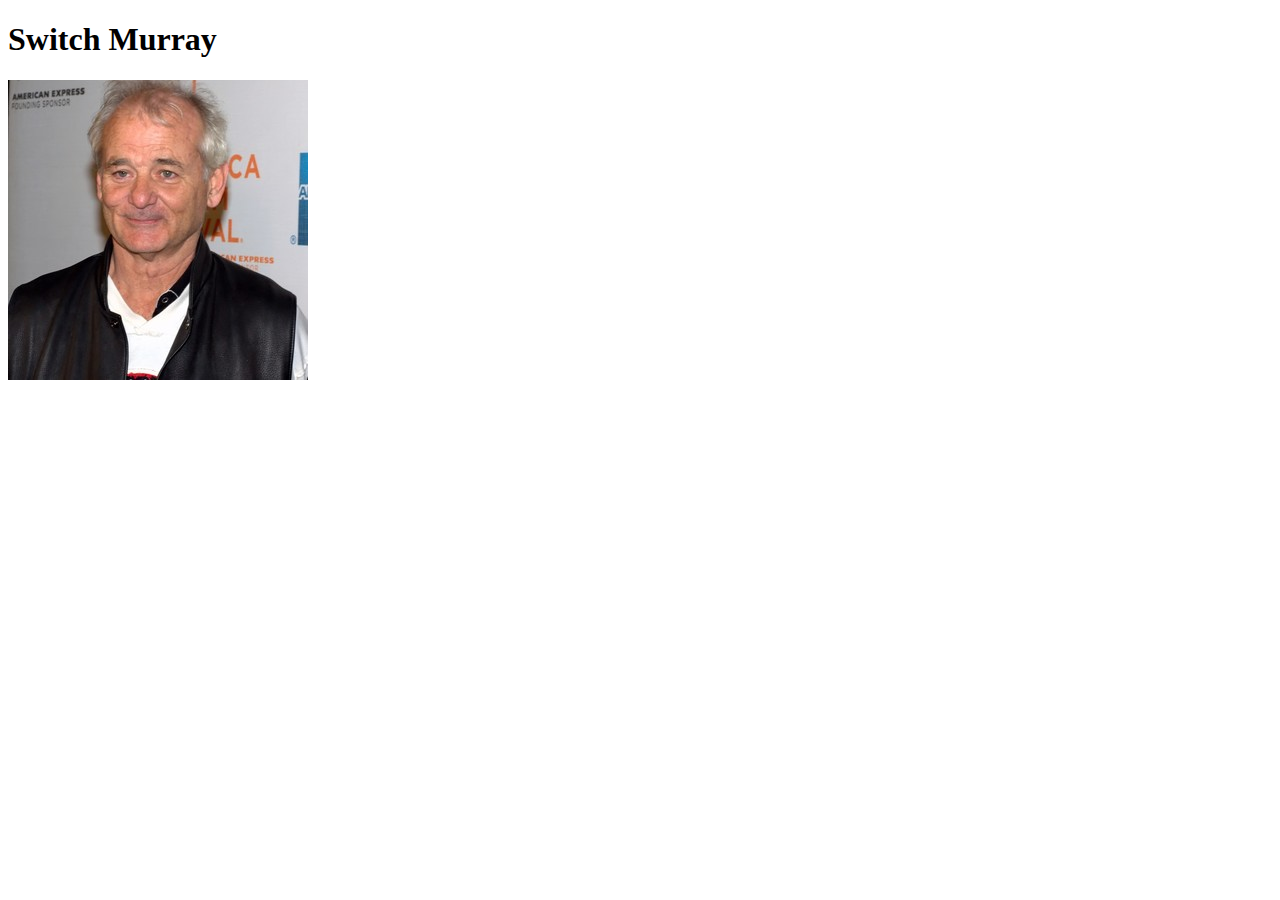
<file: Week_10/index.html>
<!DOCTYPE html>
<html>
<head>
	<title>JSON Practice</title>
</head>
<body>
<script type="text/javascript">
	var onI= "on.jpg";
	var offI= "off.jpg";

	// tried to do it so it switches back but doesn't work
	// function swap(){
	// 	// if (window.document.pic.src == 'on.jpg'){
	// 	// 	window.document.pic.src='off.jpg';
	// 	// } 
	// 	// else if (window.document.pic.src =='off.jpg'){
	// 	// 	window.document.pic.src='off.jpg';
	// 	// }
	// }
</script>

<h1>Switch Murray</h1>

<img src="on.jpg" onclick="this.src = this.src == offI ? onI : offI;"/>
<!-- if done properly
<img src="pic1.png" name="pic" id="pic" onclick="swap()"/> -->

</body>
</html>
</file>
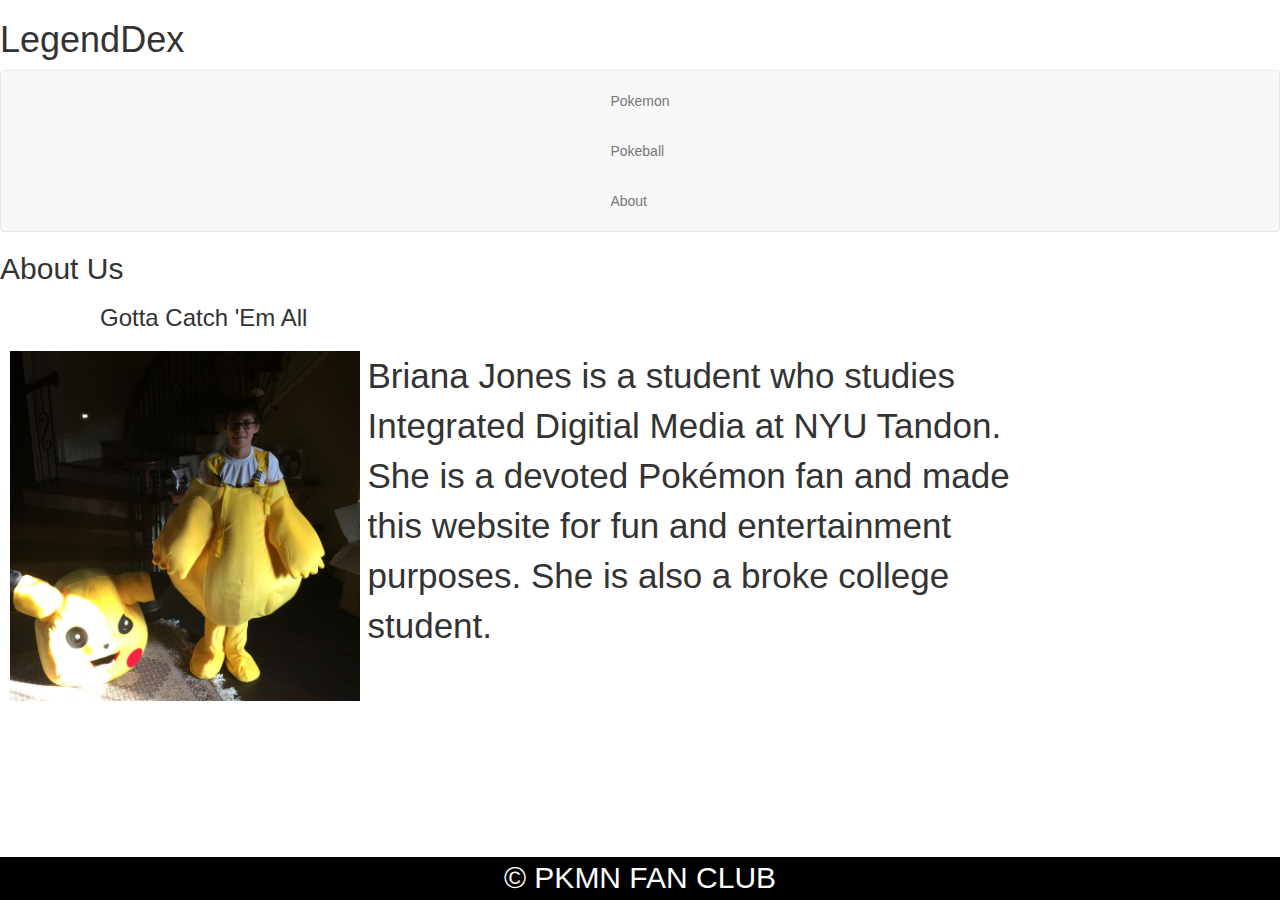
<file: Final/about.html>
<!DOCTYPE html>
<html>
<head>
	<title>LegendDex</title>
	<link rel="stylesheet" href="CSS/style.css">
	<link rel="stylesheet" href="CSS/about.css">

	<!-- Required meta tags -->
    <meta charset="utf-8">
    <meta name="viewport" content="width=device-width, initial-scale=1, shrink-to-fit=no">

    <!-- Bootstrap CSS -->
    <link rel="stylesheet" href="https://maxcdn.bootstrapcdn.com/bootstrap/4.0.0/css/bootstrap.min.css" integrity="sha384-Gn5384xqQ1aoWXA+058RXPxPg6fy4IWvTNh0E263XmFcJlSAwiGgFAW/dAiS6JXm" crossorigin="anonymous">
    <link rel="stylesheet" href="https://maxcdn.bootstrapcdn.com/bootstrap/3.3.7/css/bootstrap.min.css">
	<script src="https://ajax.googleapis.com/ajax/libs/jquery/3.3.1/jquery.min.js"></script>
	<script src="https://maxcdn.bootstrapcdn.com/bootstrap/3.3.7/js/bootstrap.min.js"></script>
</head>
<body>
	<h1>LegendDex</h1>
	<header>
		<nav class="navbar navbar-default">
		  <div class="container-fluid">
		    <ul class="nav navbar-nav">
		      <li><a href="pkmn1.html">Pokemon</a></li>
		      <li><a href="pkb1.html">Pokeball</a></li>
		      <li><a href="about.html">About</a></li>
		    </ul>
		  </div>
		</nav>
	</header>

	<article>
		<h2>About Us</h2>
		<div>
			<h3>Gotta Catch 'Em All</h3>
		</div>
		<div class="grid-container">
			<div>
				<figure>
					<img src="img/IMG_0179.jpg"
					alt = "Young Boy in Pikachu Outfit"
					title ="My Brother Eric"">
					<div class="overlay">
						<div class="text">Please don't sue us Nintendo.</div>
					</div>
				</figure>
			</div>

			<div class="ab">
				<p>Briana Jones is a student who studies Integrated Digitial Media at NYU Tandon. She is a devoted Pokémon fan and made this website for fun and entertainment purposes. She is also a broke college student.</p>
			</div>
		</div>
	</article>

	<footer>
		&copy; PKMN FAN CLUB
	</footer>
</body>
</html>
</file>
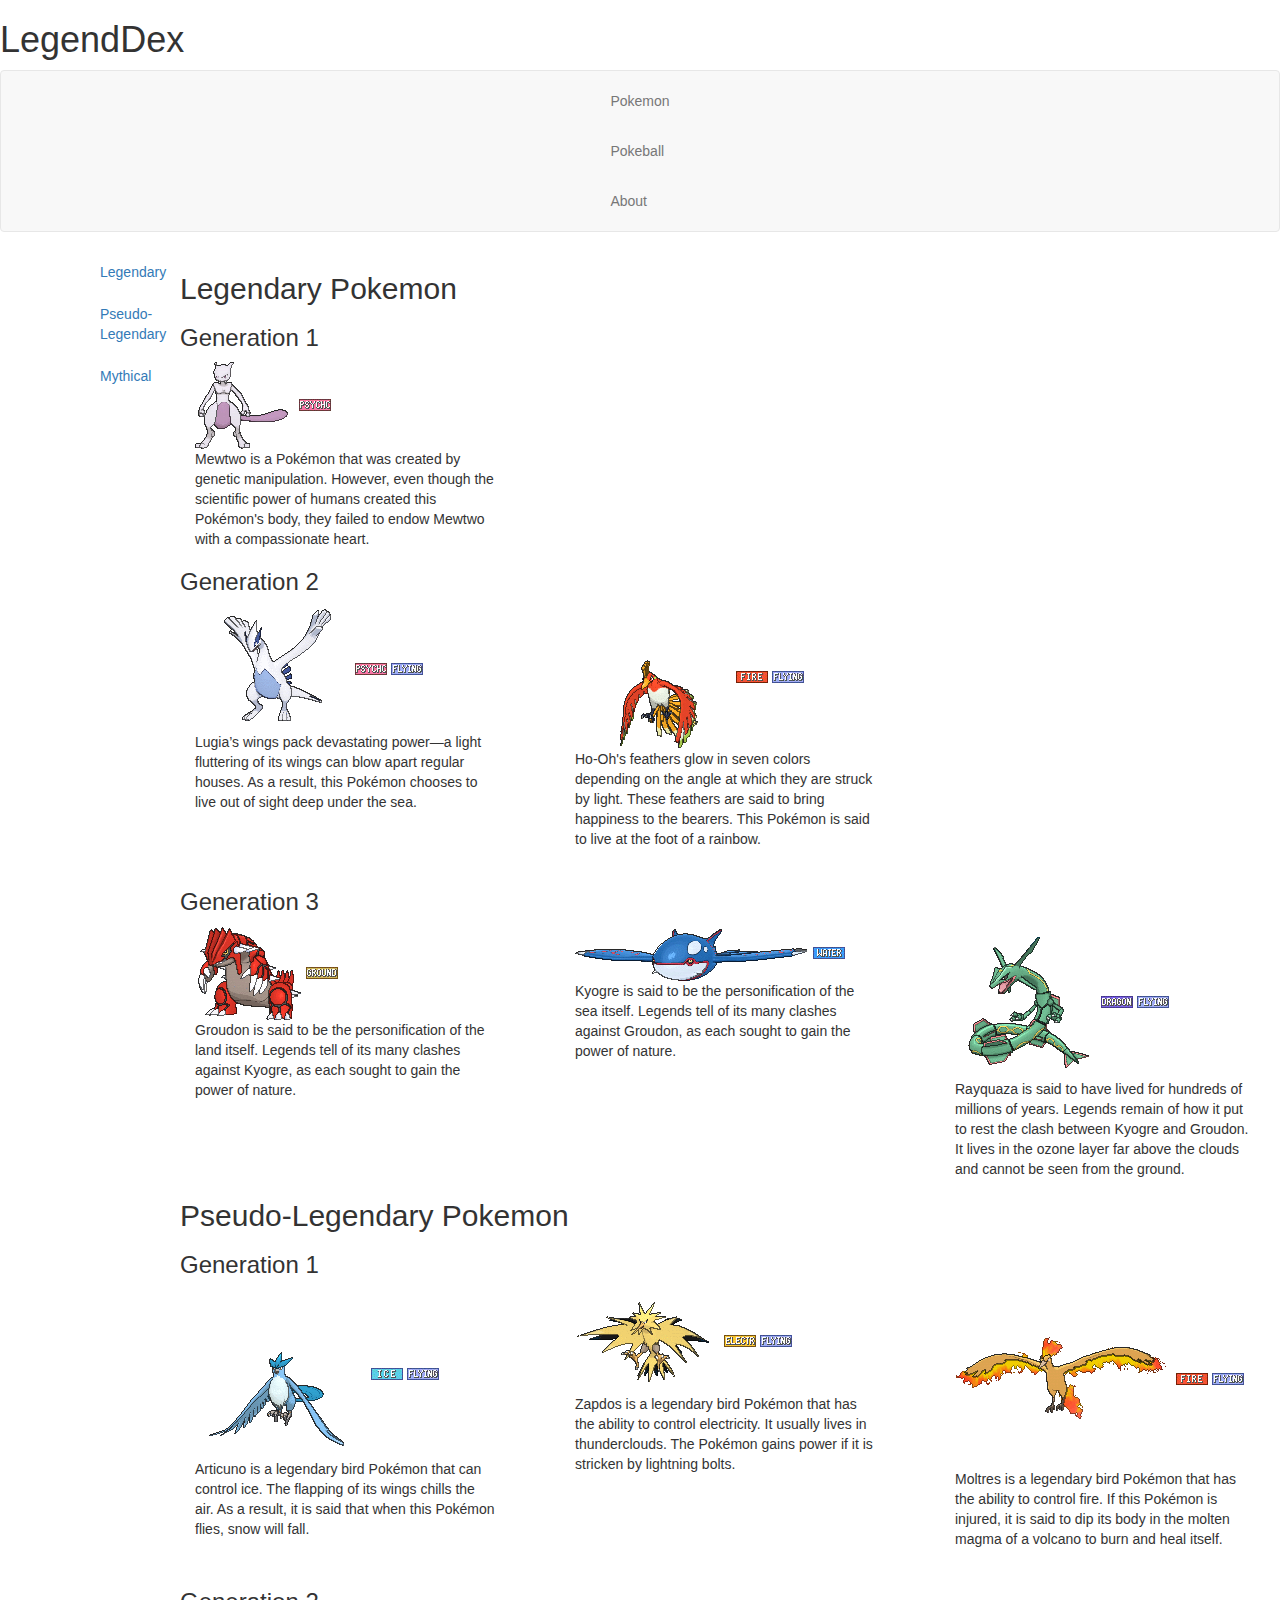
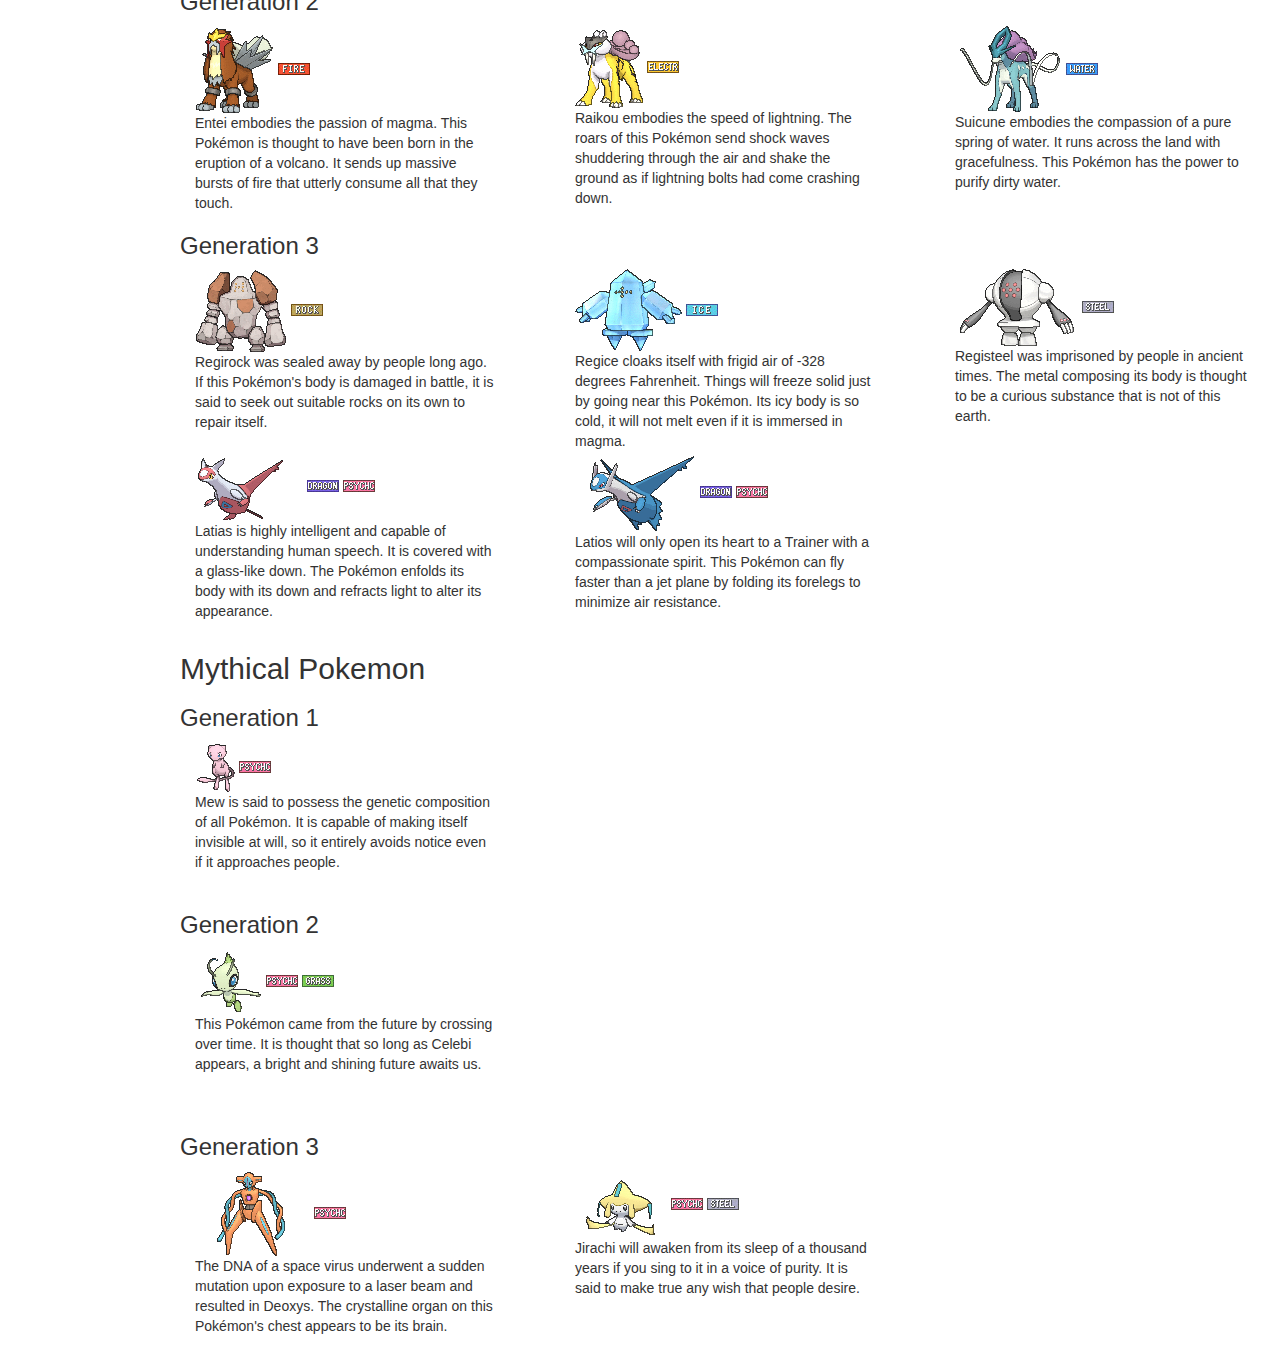
<file: Final/pkmn1.html>
<!DOCTYPE html>
<html>
<head>
	<title>LegendDex</title>
	<link rel="stylesheet" href="CSS/style.css">
	<link rel="stylesheet" href="CSS/pkmn.css">

	<!-- Required meta tags -->
    <meta charset="utf-8">
    <meta name="viewport" content="width=device-width, initial-scale=1, shrink-to-fit=no">

    <!-- Bootstrap CSS -->
    <link rel="stylesheet" href="https://maxcdn.bootstrapcdn.com/bootstrap/4.0.0/css/bootstrap.min.css" integrity="sha384-Gn5384xqQ1aoWXA+058RXPxPg6fy4IWvTNh0E263XmFcJlSAwiGgFAW/dAiS6JXm" crossorigin="anonymous">
    <link rel="stylesheet" href="https://maxcdn.bootstrapcdn.com/bootstrap/3.3.7/css/bootstrap.min.css">
	<script src="https://ajax.googleapis.com/ajax/libs/jquery/3.3.1/jquery.min.js"></script>
	<script src="https://maxcdn.bootstrapcdn.com/bootstrap/3.3.7/js/bootstrap.min.js"></script>
</head>
<body data-spy="scroll" data-target="#myScrollspy" data-offset="15">
	<h1>LegendDex</h1>
	<header>
		<nav class="navbar navbar-default">
		  <div class="container-fluid">
		    <ul class="nav navbar-nav">
		      <li><a href="pkmn1.html">Pokemon</a></li>
		      <li><a href="pkb1.html">Pokeball</a></li>
		      <li><a href="about.html">About</a></li>
		    </ul>
		  </div>
		</nav>
	</header>

	<div class="container">
		<div class="row">
	      <!--left-->
	      	<div class="col-md-1" id="leftCol">
		        <ul class="nav nav-pills nav-stacked" data-spy="affix" data-offset-top="205">
		          	<li><a href="#leg">Legendary</a></li>
		    		<li><a href="#pleg">Pseudo-Legendary</a></li>
		    		<li><a href="#myth">Mythical</a></li>
		        </ul>
	     	</div><!--/left-->
	      
	      <!--right-->
	     <div class="col-md-11">
			<!-- legendary -->
			<h2 id = "leg">Legendary Pokemon</h2>
			
			<div>
				<h3>Generation 1</h3>
			</div>
					
			<div class="container">
				<div class="row">
					<div class="col">
						<figure>
							<img src="img/leg/mewtwo.gif"
							alt = "Animated Mewtwo"
							title = "Mewtwo">
							<img src="img/types/psychic.jpg">
						</figure>
						<div class="rel-img">
							<p>Mewtwo is a Pokémon that was created by genetic manipulation. However, even though the scientific power of humans created this Pokémon's body, they failed to endow Mewtwo with a compassionate heart.</p>
						</div>
					</div>

					<div class = "col"></div>
					<div class = "col"></div>
				</div>
			</div>
			
			<div>
			<h3>Generation 2</h3>
			</div>

			<div class="container">
				<div class="row">
					<div class = "col">
						<figure>
							<img src="img/leg/lugia.gif"
							alt = "Animated Lugia"
							title = "Lugia">
							<img src="img/types/psychic.jpg">
							<img src="img/types/flying.jpg">
						</figure>
						<div class="rel-img">
							<p>Lugia’s wings pack devastating power—a light fluttering of its wings can blow apart regular houses. As a result, this Pokémon chooses to live out of sight deep under the sea.</p>
						</div>
					</div>

					<div class = "col">
						<figure>
							<img src="img/leg/ho-oh.gif"
							alt = "Animated Ho-Oh"
							title = "Ho-Oh">
							<img src="img/types/fire.jpg">
							<img src="img/types/flying.jpg">
						</figure>
						<div class="rel-img">
							<p>Ho-Oh's feathers glow in seven colors depending on the angle at which they are struck by light. These feathers are said to bring happiness to the bearers. This Pokémon is said to live at the foot of a rainbow.</p>
						</div>
					</div>

					<div class = "col"></div>
				</div>
				<!-- empty container -->
			</div>
			
			<div>
			<h3>Generation 3</h3>
			</div>

			<div class="container">
				<div class="row">
					<div class = "col">
						<figure>
							<img src="img/leg/groudon.gif"
							alt = "Animated Groudon"
							title = "Groudon">
							<img src="img/types/ground.jpg">
						</figure>
						<div class="rel-img">
							<p>Groudon is said to be the personification of the land itself. Legends tell of its many clashes against Kyogre, as each sought to gain the power of nature.</p>
						</div>
					</div>

					<div class="col">
						<figure>
							<img src="img/leg/kyogre.gif"
							alt = "Animated Kyogre"
							title = "Kyogre">
							<img src="img/types/water.jpg">
						</figure>
						<div class="rel-img">
							<p>Kyogre is said to be the personification of the sea itself. Legends tell of its many clashes against Groudon, as each sought to gain the power of nature.</p>
						</div>
					</div>
				
					<div class = "col">
						<figure>
							<img src="img/leg/rayquaza.gif"
							alt = "Animated Rayquaza"
							title = "Rayquaza">
							<img src="img/types/dragon.jpg">
							<img src="img/types/flying.jpg">
						</figure>
						<div class="rel-img">
							<p>Rayquaza is said to have lived for hundreds of millions of years. Legends remain of how it put to rest the clash between Kyogre and Groudon. It lives in the ozone layer far above the clouds and cannot be seen from the ground.</p>
						</div>
					</div>	
				</div>	
			</div>

			<!-- pseudolegendary -->
			<div>
			<h2 id = "pleg">Pseudo-Legendary Pokemon</h2>
			</div>
				
			<div>
			<h3>Generation 1</h3>
			</div>

			<div class="container">
				<div class="row">
					<div class = "col">
						<figure>
							<img src="img/sub-leg/articuno.gif"
							alt = "Animated Articuno"
							title = "Articuno">
							<img src="img/types/ice.jpg">
							<img src="img/types/flying.jpg">
						</figure>
						<div class="rel-img">
							<p>Articuno is a legendary bird Pokémon that can control ice. The flapping of its wings chills the air. As a result, it is said that when this Pokémon flies, snow will fall.</p>
						</div>
					</div>

					<div class="col">
						<figure>
							<img src="img/sub-leg/zapdos.gif"
							alt = "Animated Zapdos"
							title = "Zapdos">
							<img src="img/types/electric.jpg">
							<img src="img/types/flying.jpg">
						</figure>
						<div class="rel-img">
							<p>Zapdos is a legendary bird Pokémon that has the ability to control electricity. It usually lives in thunderclouds. The Pokémon gains power if it is stricken by lightning bolts.</p>
						</div>
					</div>

					<div class="col">
						<figure>
							<img src="img/sub-leg/moltres.gif"
							alt = "Animated Moltres"
							title = "Moltres">
							<img src="img/types/fire.jpg">
							<img src="img/types/flying.jpg">
						</figure>
						<div class="rel-img">
							<p>Moltres is a legendary bird Pokémon that has the ability to control fire. If this Pokémon is injured, it is said to dip its body in the molten magma of a volcano to burn and heal itself.</p>
						</div>
					</div>
				</div>
			</div>

			<div>
			<h3>Generation 2</h3>
			</div>

			<div class="container">
				<div class = "row">
					<div class="col">
						<figure>
							<img src="img/sub-leg/entei.gif"
							alt = "Animated Entei"
							title = "Entei">
							<img src="img/types/fire.jpg">
						</figure>
						<div class="rel-img">
							<p>Entei embodies the passion of magma. This Pokémon is thought to have been born in the eruption of a volcano. It sends up massive bursts of fire that utterly consume all that they touch.</p>
						</div>
					</div>

					<div class="col">
						<figure>
							<img src="img/sub-leg/raikou.gif"
							alt = "Animated Raikou"
							title = "Raikou">
							<img src="img/types/electric.jpg">
						</figure>
						<div class="rel-img">
							<p>Raikou embodies the speed of lightning. The roars of this Pokémon send shock waves shuddering through the air and shake the ground as if lightning bolts had come crashing down.</p>
						</div>
					</div>

					<div class="col">
						<figure>
							<img src="img/sub-leg/suicune.gif"
							alt = "Animated Suicune"
							title = "Suicune">
							<img src="img/types/water.jpg">
						</figure>
						<div class="rel-img">
							<p>Suicune embodies the compassion of a pure spring of water. It runs across the land with gracefulness. This Pokémon has the power to purify dirty water.</p>
						</div>
					</div>
				</div>
			</div>

			<div>
					<h3>Generation 3</h3>
			</div>

			<div class="container">
				<div class="row">
					<div class="col">
						<figure>
							<img src="img/sub-leg/regirock.gif"
							alt = "Animated Regirock"
							title = "Regirock">
							<img src="img/types/rock.jpg">
						</figure>
						<div class="rel-img">
							<p>Regirock was sealed away by people long ago. If this Pokémon's body is damaged in battle, it is said to seek out suitable rocks on its own to repair itself.</p>
						</div>
					</div>

					<div class="col">
						<figure>
							<img src="img/sub-leg/regice.gif"
							alt = "Animated Regice"
							title = "Regice">
							<img src="img/types/ice.jpg">
						</figure>
						<div class="rel-img">
							<p>Regice cloaks itself with frigid air of -328 degrees Fahrenheit. Things will freeze solid just by going near this Pokémon. Its icy body is so cold, it will not melt even if it is immersed in magma.</p>
						</div>
					</div>

					<div class="col">
						<figure>
							<img src="img/sub-leg/registeel.gif"
							alt = "Animated Registeel"
							title = "Registeel">
							<img src="img/types/steel.jpg">
						</figure>
						<div class="rel-img">
							<p>Registeel was imprisoned by people in ancient times. The metal composing its body is thought to be a curious substance that is not of this earth.</p>
						</div>
					</div>
				</div>

				<div class = "row">
					<div class="col">
						<figure>
							<img src="img/sub-leg/latias.gif"
							alt = "Animated Latias"
							title = "Latias">
							<img src="img/types/dragon.jpg">
							<img src="img/types/psychic.jpg">
						</figure>
						<div class="rel-img">
							<p>Latias is highly intelligent and capable of understanding human speech. It is covered with a glass-like down. The Pokémon enfolds its body with its down and refracts light to alter its appearance.</p>
						</div>
					</div>

					<div class="col">
						<figure>
							<img src="img/sub-leg/latios.gif"
							alt = "Animated Latios"
							title = "Latios">
							<img src="img/types/dragon.jpg">
							<img src="img/types/psychic.jpg">
						</figure>
						<div class="rel-img">
							<p>Latios will only open its heart to a Trainer with a compassionate spirit. This Pokémon can fly faster than a jet plane by folding its forelegs to minimize air resistance.</p>
						</div>
					</div>

					<div class = "col"></div>
				</div>
			</div>


			<!-- mythical pokemon -->
			<div>
			<h2 id = "myth">Mythical Pokemon</h2>
			</div>
			
			<div>
			<h3>Generation 1</h3>
			</div>

			<div class="container">
				<div class="row">
					<div class="col">
						<figure>
							<img src="img/myth/mew.gif"
							alt = "Animated Mew"
							title = "Mew">
							<img src="img/types/psychic.jpg">
						</figure>
						<div class="rel-img">
							<p>Mew is said to possess the genetic composition of all Pokémon. It is capable of making itself invisible at will, so it entirely avoids notice even if it approaches people.</p>
						</div>
					</div>

					<div class = "col"></div>
					<div class = "col"></div>
				</div>
			</div>
			
			<div>
			<h3>Generation 2</h3>
			</div>

			<div class="container">
				<div class="row">
					<div class = "col">
						<figure>
							<img src="img/myth/celebi.gif"
							alt = "Animated Celebi"
							title = "Celebi">
							<img src="img/types/psychic.jpg">
							<img src="img/types/grass.jpg">
						</figure>
						<div class="rel-img">
							<p>This Pokémon came from the future by crossing over time. It is thought that so long as Celebi appears, a bright and shining future awaits us.</p>
						</div>
					</div>

					<div class = "col"></div>
					<div class = "col"></div>
				</div>
			</div>

			<div>
			<h3>Generation 3</h3>
			</div>

			<div class="container">
				<div class = "row">
					<div class="col">
						<figure>
							<img src="img/myth/deoxys.gif"
							alt = "Animated Deoxys"
							title = "Deoxys">
							<img src="img/types/psychic.jpg">
						</figure>
						<div class="rel-img">
							<p>The DNA of a space virus underwent a sudden mutation upon exposure to a laser beam and resulted in Deoxys. The crystalline organ on this Pokémon's chest appears to be its brain.</p>
						</div>
					</div>

					<div class="col">
						<figure>
							<img src="img/myth/jirachi.gif"
							alt = "Animated Jirachi"
							title = "Jirachi">
							<img src="img/types/psychic.jpg">
							<img src="img/types/steel.jpg">
						</figure>
						<div class="rel-img">
							<p>Jirachi will awaken from its sleep of a thousand years if you sing to it in a voice of purity. It is said to make true any wish that people desire.</p>
						</div>
					</div>

					<div class = "col"></div>
				</div>
			</div>
		</div>
		</div>
	</div>


</body>
</html>
</file>
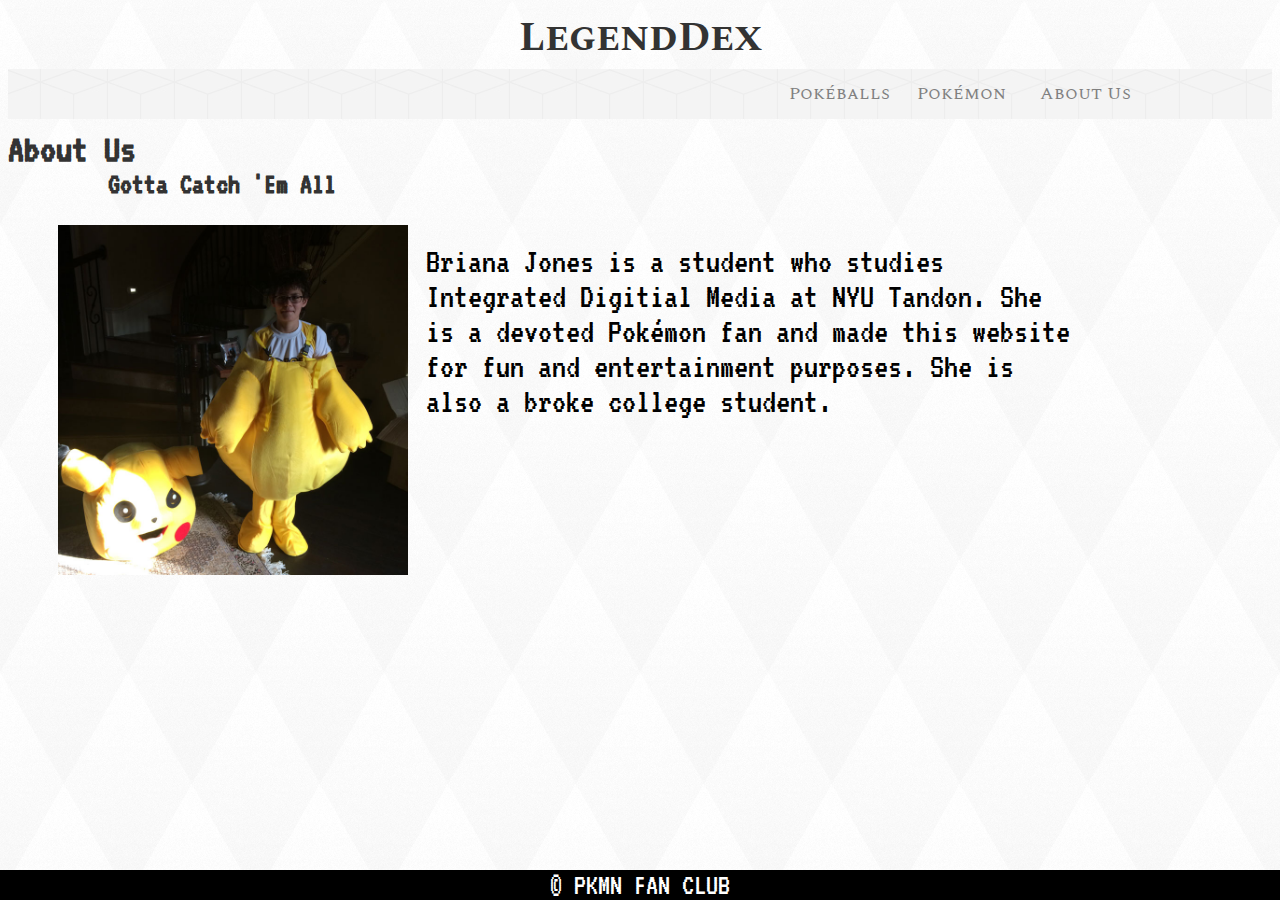
<file: Midterm/about.html>
<!DOCTYPE html>
<html>
<head>
	<title>LegendDex</title>
	<link rel="stylesheet" href="CSS/style.css">
	<link rel="stylesheet" href="CSS/about.css">
</head>
<body>
	<h1>LegendDex</h1>
	<header>
		<nav>
            <ul>
	            <li><a href="pkmn1.html">Pokémon</a></li>
	            <div class="dropdown">
	            	<button class="drpbtn">Pokéballs
	            		<i class="fa fa-caret-down"></i>
	            	</button>
	    			<div class="drpbtn-pkmn">
	    				<a href="pkb1.html">Pokéball</a>
	    				<a href="pkb2.html">Greatball</a>
	    				<a href="pkb3.html">Ultraball</a>
	    				<a href="pkb4.html">Masterball</a>
	    			</div>
	    		</div>
	             <li><a href="about.html">About Us</a></li>
            </ul>
        </nav>
	</header>

	<article>
		<h2>About Us</h2>
		<div>
			<h3>Gotta Catch 'Em All</h3>
		</div>
		<div class="grid-container">
			<div>
				<figure>
					<img src="img/IMG_0179.jpg"
					alt = "Young Boy in Pikachu Outfit"
					title ="My Brother Eric"">
					<div class="overlay">
						<div class="text">Please don't sue us Nintendo.</div>
					</div>
				</figure>
			</div>

			<div class="ab">
				<p>Briana Jones is a student who studies Integrated Digitial Media at NYU Tandon. She is a devoted Pokémon fan and made this website for fun and entertainment purposes. She is also a broke college student.</p>
			</div>
		</div>
	</article>

	<footer>
		&copy; PKMN FAN CLUB
	</footer>
</body>
</html>
</file>
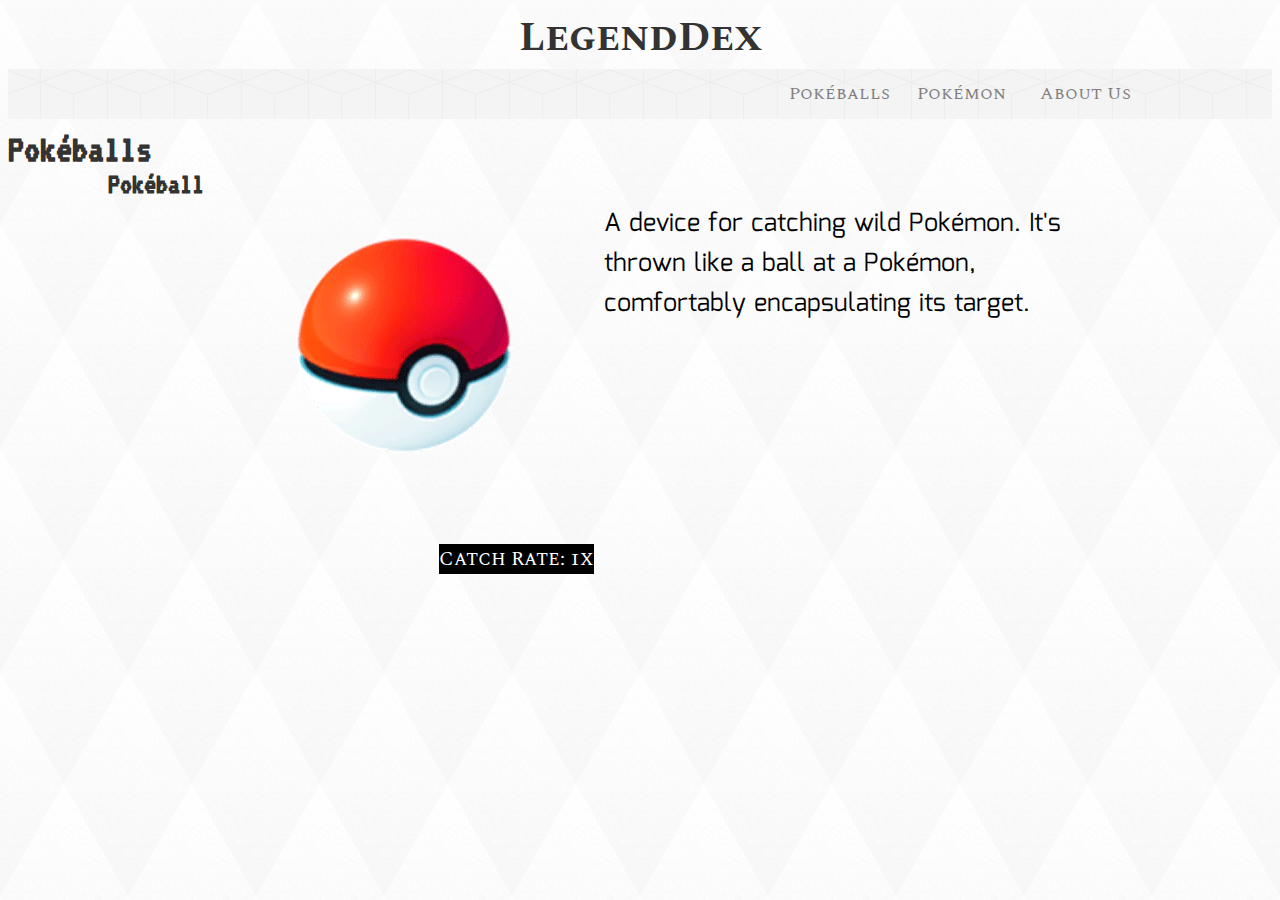
<file: Midterm/pkb1.html>
<!DOCTYPE html>
<html>
<head>
	<title>LegendDex</title>
	<link rel="stylesheet" href="CSS/style.css">
	<link rel="stylesheet" href="CSS/pkb.css">
</head>
<body>
	<h1>LegendDex</h1>
	<header>
		<nav>
            <ul>
	            <li><a href="pkmn1.html">Pokémon</a></li>
	            <div class="dropdown">
	            	<button class="drpbtn">Pokéballs
	            		<i class="fa fa-caret-down"></i>
	            	</button>
	    			<div class="drpbtn-pkmn">
	    				<a href="pkb1.html">Pokéball</a>
	    				<a href="pkb2.html">Greatball</a>
	    				<a href="pkb3.html">Ultraball</a>
	    				<a href="pkb4.html">Masterball</a>
	    			</div>
	    		</div>
	             <li><a href="about.html">About Us</a></li>
            </ul>
        </nav>
	</header>

	<article>
		<h2>Pokéballs</h2>
		<div>
			<h3>Pokéball</h3>
		</div>
		<div class="grid-container">
			<div>
				<figure>
					<img src="img/balls/Poke_Ball.png">
				</figure>
			</div>
			<div class="cap-img">
				<p>A device for catching wild Pokémon. It's thrown like a ball at a Pokémon, comfortably encapsulating its target.</p>
			</div>

			<div class ="catch-r">
				<p align="right"><span>Catch Rate: 1x</span></p>
			</div>
			<div></div>
		</div>
	</article>
</body>
</html>
</file>
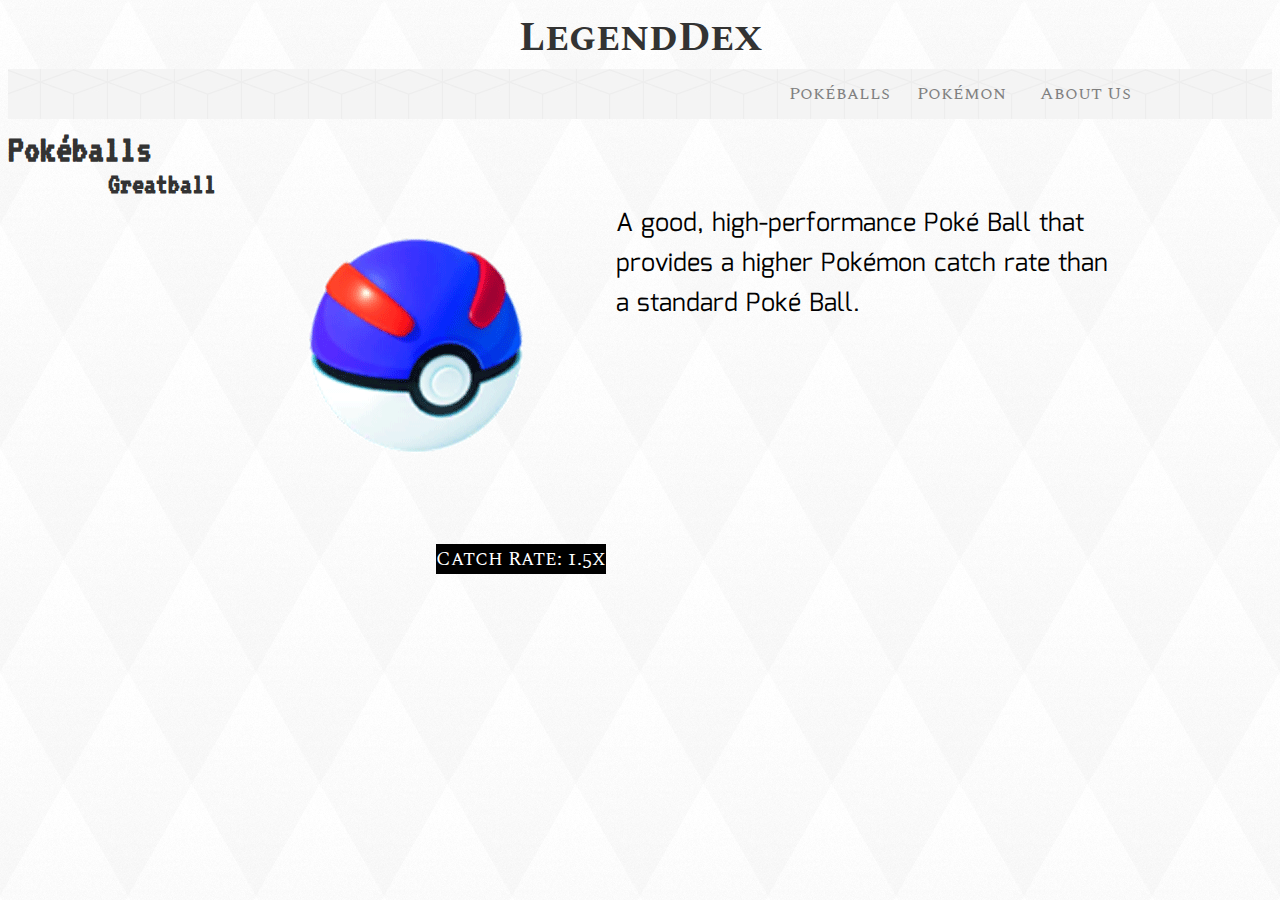
<file: Midterm/pkb2.html>
<!DOCTYPE html>
<html>
<head>
	<title>LegendDex</title>
	<link rel="stylesheet" href="CSS/style.css">
	<link rel="stylesheet" href="CSS/pkb.css">
</head>
<body>
	<h1>LegendDex</h1>
	<header>
		<nav>
            <ul>
	            <li><a href="pkmn1.html">Pokémon</a></li>
	            <div class="dropdown">
	            	<button class="drpbtn">Pokéballs
	            		<i class="fa fa-caret-down"></i>
	            	</button>
	    			<div class="drpbtn-pkmn">
	    				<a href="pkb1.html">Pokéball</a>
	    				<a href="pkb2.html">Greatball</a>
	    				<a href="pkb3.html">Ultraball</a>
	    				<a href="pkb4.html">Masterball</a>
	    			</div>
	    		</div>
	             <li><a href="about.html">About Us</a></li>
            </ul>
        </nav>
	</header>

	<article>
		<h2>Pokéballs</h2>
		<div>
			<h3>Greatball</h3>
		</div>
		<div class="grid-container">
			<div>
				<figure>
					<img src="img/balls/Great_Ball.png">
				</figure>
			</div>
			<div class="cap-img">
				<p>A good, high-performance Poké Ball that provides a higher Pokémon catch rate than a standard Poké Ball.</p>
			</div>

			<div class ="catch-r">
				<p align="right"><span>Catch Rate: 1.5x</span></p>
			</div>
			<div></div>
		</div>
	</article>
</body>
</html>
</file>
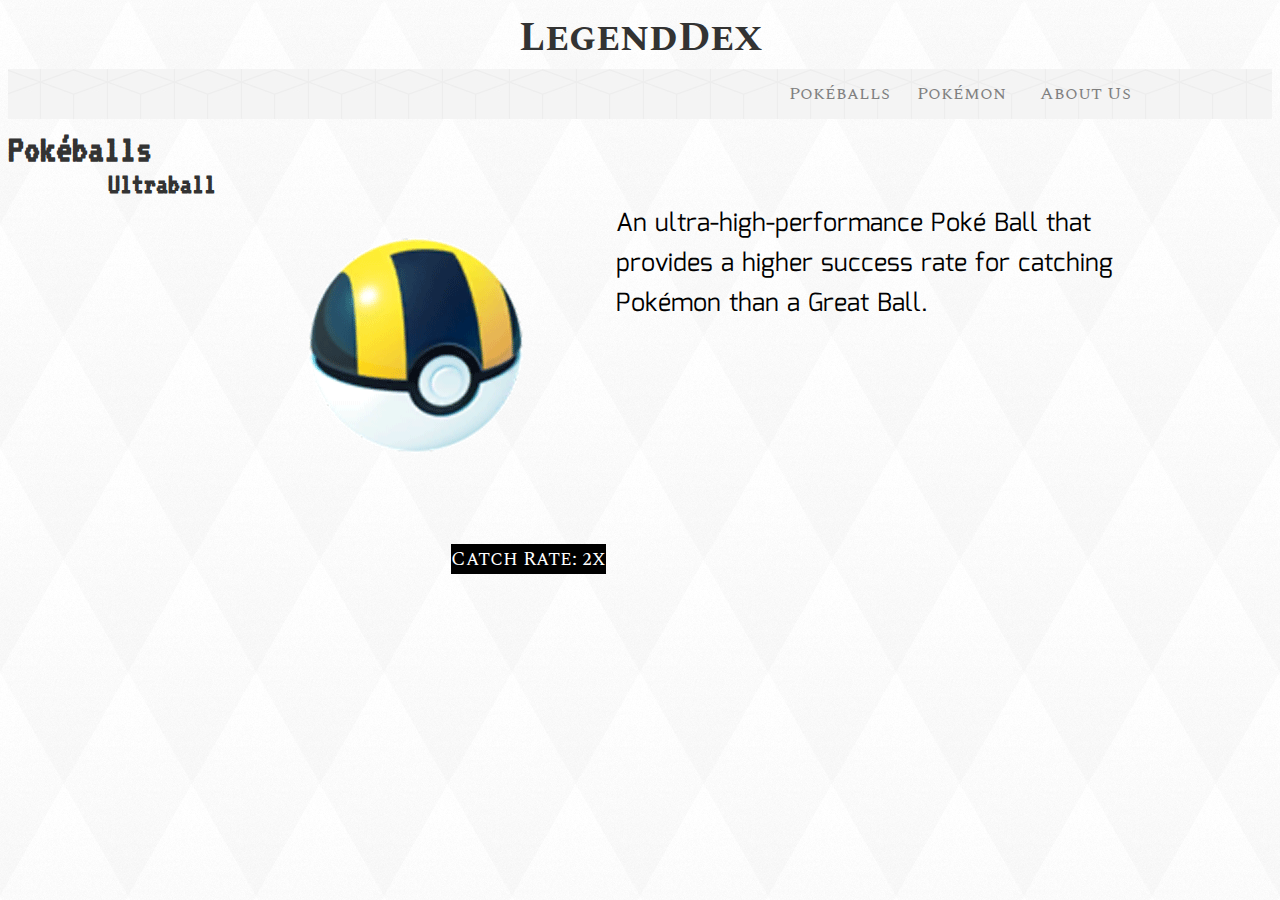
<file: Midterm/pkb3.html>
<!DOCTYPE html>
<html>
<head>
	<title>LegendDex</title>
	<link rel="stylesheet" href="CSS/style.css">
	<link rel="stylesheet" href="CSS/pkb.css">
</head>
<body>
	<h1>LegendDex</h1>
	<header>
		<nav>
            <ul>
	            <li><a href="pkmn1.html">Pokémon</a></li>
	            <div class="dropdown">
	            	<button class="drpbtn">Pokéballs
	            		<i class="fa fa-caret-down"></i>
	            	</button>
	    			<div class="drpbtn-pkmn">
	    				<a href="pkb1.html">Pokéball</a>
	    				<a href="pkb2.html">Greatball</a>
	    				<a href="pkb3.html">Ultraball</a>
	    				<a href="pkb4.html">Masterball</a>
	    			</div>
	    		</div>
	             <li><a href="about.html">About Us</a></li>
            </ul>
        </nav>
	</header>

	<article>
		<h2>Pokéballs</h2>
		<div>
			<h3>Ultraball</h3>
		</div>
		<div class="grid-container">
			<div>
				<figure>
					<img src="img/balls/Ultra_Ball.png">
				</figure>
			</div>
			<div class="cap-img">
				<p>An ultra-high-performance Poké Ball that provides a higher success rate for catching Pokémon than a Great Ball.</p>
			</div>

			<div class ="catch-r">
				<p align="right"><span>Catch Rate: 2x</span></p>
			</div>
			<div></div>
		</div>
	</article>
</body>
</html>
</file>
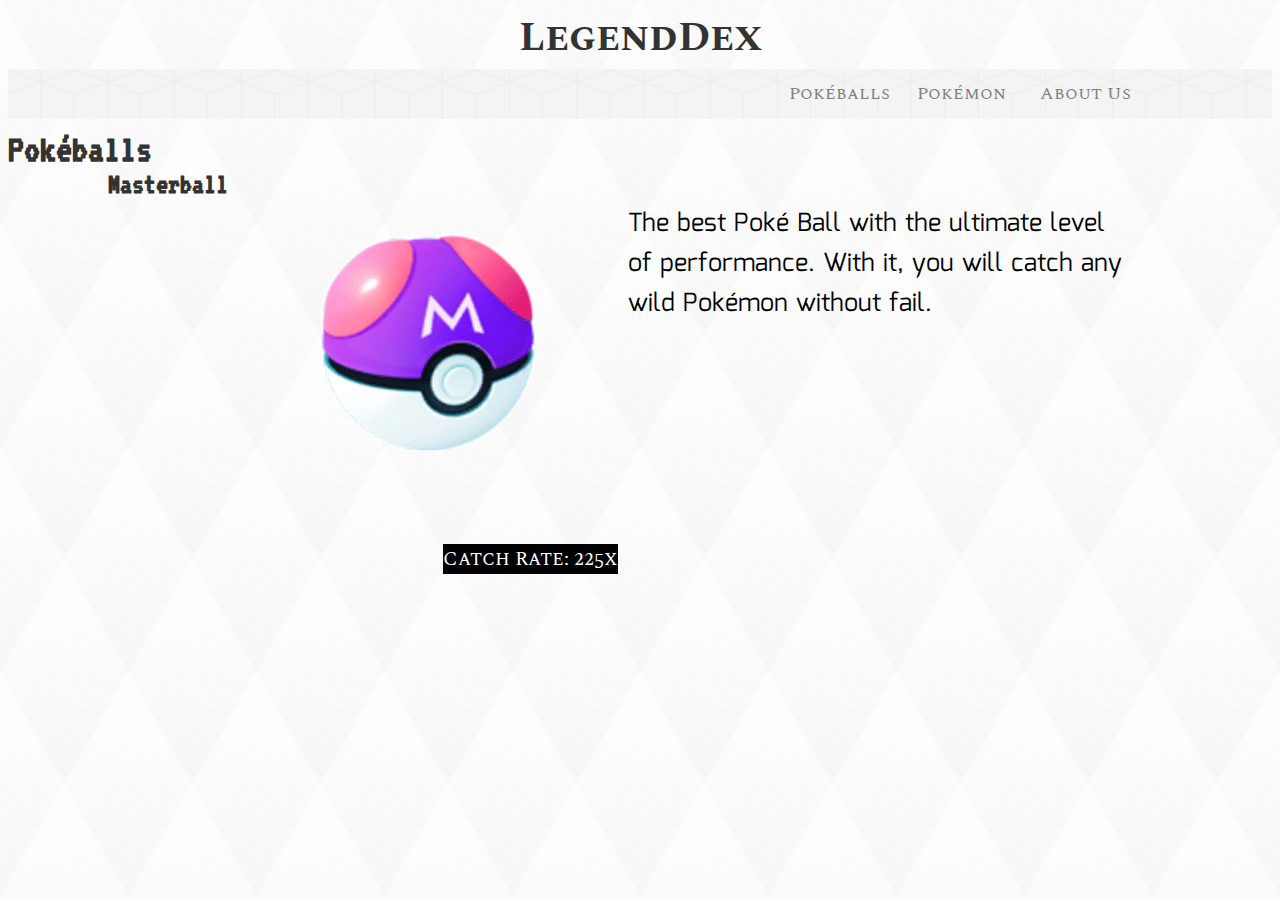
<file: Midterm/pkb4.html>
<!DOCTYPE html>
<html>
<head>
	<title>LegendDex</title>
	<link rel="stylesheet" href="CSS/style.css">
	<link rel="stylesheet" href="CSS/pkb.css">
</head>
<body>
	<h1>LegendDex</h1>
	<header>
		<nav>
            <ul>
	            <li><a href="pkmn1.html">Pokémon</a></li>
	            <div class="dropdown">
	            	<button class="drpbtn">Pokéballs
	            		<i class="fa fa-caret-down"></i>
	            	</button>
	    			<div class="drpbtn-pkmn">
	    				<a href="pkb1.html">Pokéball</a>
	    				<a href="pkb2.html">Greatball</a>
	    				<a href="pkb3.html">Ultraball</a>
	    				<a href="pkb4.html">Masterball</a>
	    			</div>
	    		</div>
	             <li><a href="about.html">About Us</a></li>
            </ul>
        </nav>
	</header>

	<article>
		<h2>Pokéballs</h2>
		<div>
			<h3>Masterball</h3>
		</div>
		<div class="grid-container">
			<div>
				<figure>
					<img src="img/balls/Master_Ball.png">
				</figure>
			</div>
			<div class="cap-img">
				<p>The best Poké Ball with the ultimate level of performance. With it, you will catch any wild Pokémon without fail.</p>
			</div>

			<div class ="catch-r">
				<p align="right"><span>Catch Rate: 225x</span></p>
			</div>
			<div></div>
		</div>
	</article>
</body>
</html>
</file>
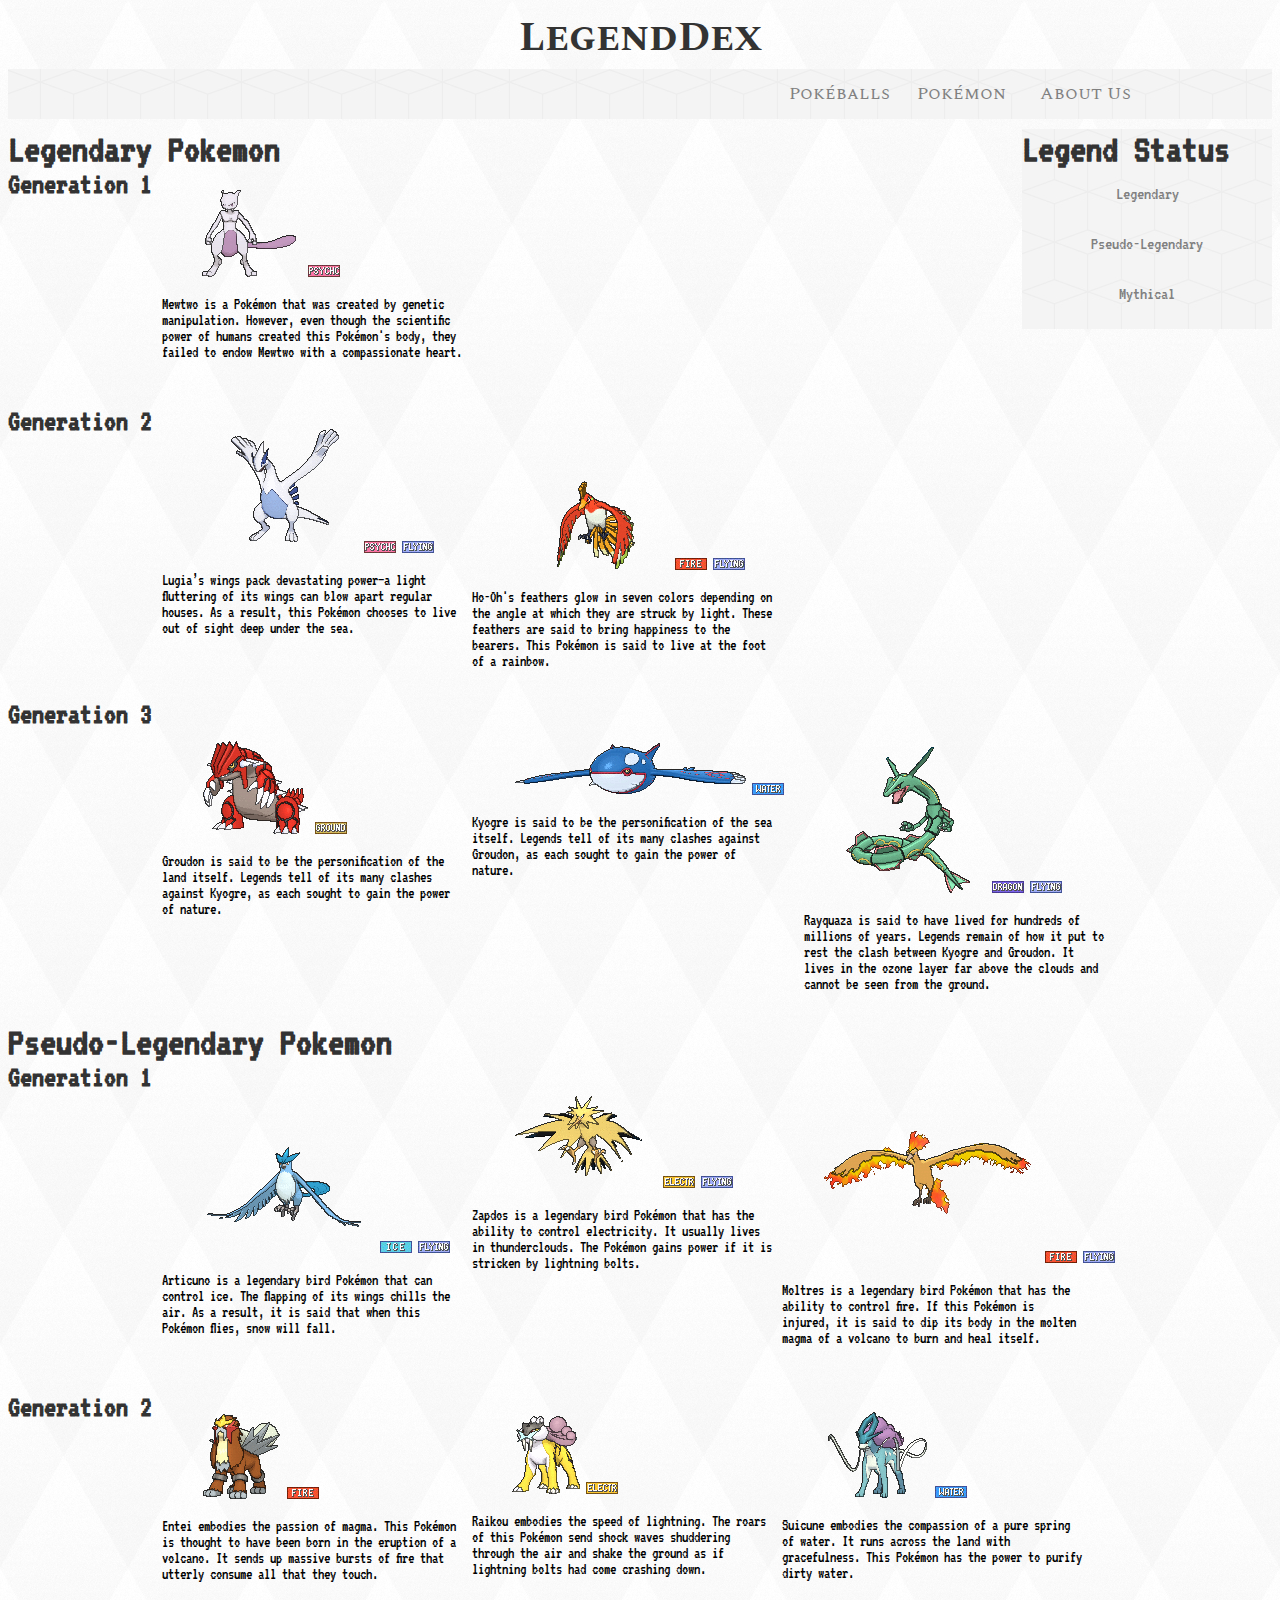
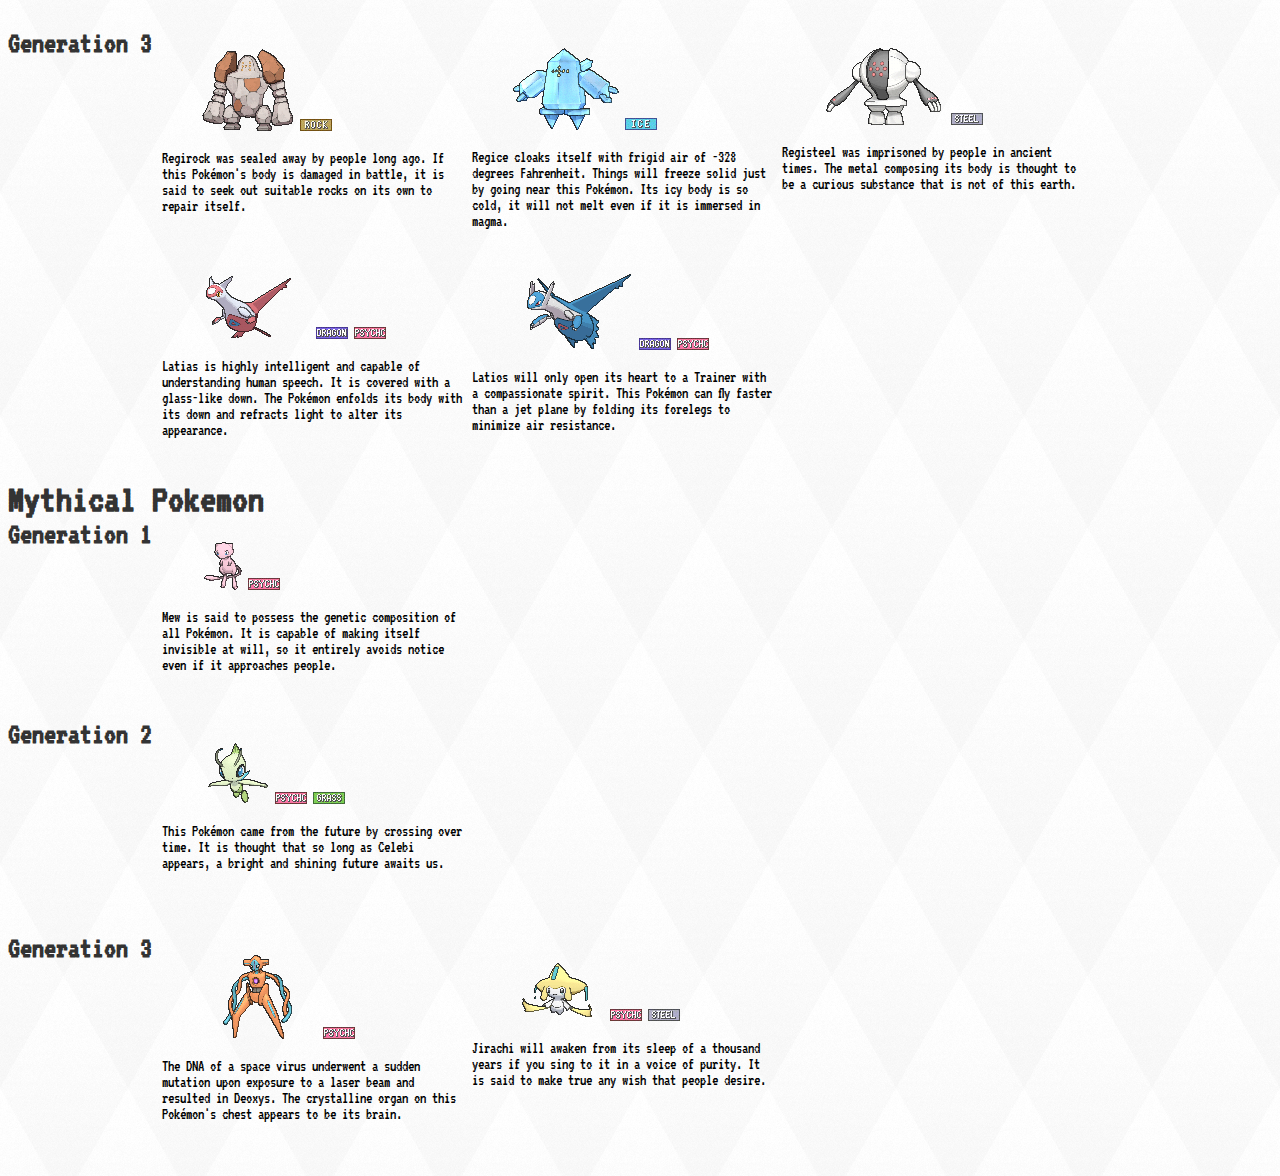
<file: Midterm/pkmn1.html>
<!DOCTYPE html>
<html>
<head>
	<title>LegendDex</title>
	<link rel="stylesheet" href="CSS/style.css">
	<link rel="stylesheet" href="CSS/pkmn.css">
</head>
<body>
	<h1>LegendDex</h1>
	<header>
		<nav>
            <ul>
	            <li><a href="pkmn1.html">Pokémon</a></li>
	            <div class="dropdown">
	            	<button class="drpbtn">Pokéballs
	            		<i class="fa fa-caret-down"></i>
	            	</button>
	    			<div class="drpbtn-pkmn">
	    				<a href="pkb1.html">Pokéball</a>
	    				<a href="pkb2.html">Greatball</a>
	    				<a href="pkb3.html">Ultraball</a>
	    				<a href="pkb4.html">Masterball</a>
	    			</div>
	    		</div>
	             <li><a href="about.html">About Us</a></li>
            </ul>
        </nav>
	</header>

	<aside>
		<h2>Legend Status</h2>
		<ul>
		    <li><a href="#leg">Legendary</a></li>
		    <li><a href="#pleg">Pseudo-Legendary</a></li>
		    <li><a href="#myth">Mythical</a></li>
		</ul>
	</aside>

	<article>

		<!-- legendary -->
		<h2 id = "leg">Legendary Pokemon</h2>
		
		<div>
			<h3>Generation 1</h3>
		</div>
				
		<div class="grid-container">
			<div>
				<figure>
					<img src="img/leg/mewtwo.gif"
					alt = "Animated Mewtwo"
					title = "Mewtwo">
					<img src="img/types/psychic.jpg">
				</figure>
				<div class="rel-img">
					<p>Mewtwo is a Pokémon that was created by genetic manipulation. However, even though the scientific power of humans created this Pokémon's body, they failed to endow Mewtwo with a compassionate heart.</p>
				</div>
			</div>

			<div></div>
			<div></div>
		</div>
		
		<div>
		<h3>Generation 2</h3>
		</div>

		<div class="grid-container">
			<div>
				<figure>
					<img src="img/leg/lugia.gif"
					alt = "Animated Lugia"
					title = "Lugia">
					<img src="img/types/psychic.jpg">
					<img src="img/types/flying.jpg">
				</figure>
				<div class="rel-img">
					<p>Lugia’s wings pack devastating power—a light fluttering of its wings can blow apart regular houses. As a result, this Pokémon chooses to live out of sight deep under the sea.</p>
				</div>
			</div>

			<div>
				<figure>
					<img src="img/leg/ho-oh.gif"
					alt = "Animated Ho-Oh"
					title = "Ho-Oh">
					<img src="img/types/fire.jpg">
					<img src="img/types/flying.jpg">
				</figure>
				<div class="rel-img">
					<p>Ho-Oh's feathers glow in seven colors depending on the angle at which they are struck by light. These feathers are said to bring happiness to the bearers. This Pokémon is said to live at the foot of a rainbow.</p>
				</div>
			</div>
			<div></div>
			<!-- empty container -->
		</div>
		
		<div>
		<h3>Generation 3</h3>
		</div>

		<div class="grid-container">
			<div>
				<figure>
					<img src="img/leg/groudon.gif"
					alt = "Animated Groudon"
					title = "Groudon">
					<img src="img/types/ground.jpg">
				</figure>
				<div class="rel-img">
					<p>Groudon is said to be the personification of the land itself. Legends tell of its many clashes against Kyogre, as each sought to gain the power of nature.</p>
				</div>
			</div>

			<div>
				<figure>
					<img src="img/leg/kyogre.gif"
					alt = "Animated Kyogre"
					title = "Kyogre">
					<img src="img/types/water.jpg">
				</figure>
				<div class="rel-img">
					<p>Kyogre is said to be the personification of the sea itself. Legends tell of its many clashes against Groudon, as each sought to gain the power of nature.</p>
				</div>
			</div>
			
			<div>
				<figure>
					<img src="img/leg/rayquaza.gif"
					alt = "Animated Rayquaza"
					title = "Rayquaza">
					<img src="img/types/dragon.jpg">
					<img src="img/types/flying.jpg">
				</figure>
				<div class="rel-img">
					<p>Rayquaza is said to have lived for hundreds of millions of years. Legends remain of how it put to rest the clash between Kyogre and Groudon. It lives in the ozone layer far above the clouds and cannot be seen from the ground.</p>
				</div>
			</div>		
		</div>

		<!-- pseudolegendary -->
		<div>
		<h2 id = "pleg">Pseudo-Legendary Pokemon</h2>
		</div>
			
		<div>
				<h3>Generation 1</h3>
		</div>

		<div class="grid-container">
			<div>
				<figure>
					<img src="img/sub-leg/articuno.gif"
					alt = "Animated Articuno"
					title = "Articuno">
					<img src="img/types/ice.jpg">
					<img src="img/types/flying.jpg">
				</figure>
				<div class="rel-img">
					<p>Articuno is a legendary bird Pokémon that can control ice. The flapping of its wings chills the air. As a result, it is said that when this Pokémon flies, snow will fall.</p>
				</div>
			</div>

			<div>
				<figure>
					<img src="img/sub-leg/zapdos.gif"
					alt = "Animated Zapdos"
					title = "Zapdos">
					<img src="img/types/electric.jpg">
					<img src="img/types/flying.jpg">
				</figure>
				<div class="rel-img">
					<p>Zapdos is a legendary bird Pokémon that has the ability to control electricity. It usually lives in thunderclouds. The Pokémon gains power if it is stricken by lightning bolts.</p>
				</div>
			</div>

			<div>
				<figure>
					<img src="img/sub-leg/moltres.gif"
					alt = "Animated Moltres"
					title = "Moltres">
					<img src="img/types/fire.jpg">
					<img src="img/types/flying.jpg">
				</figure>
				<div class="rel-img">
					<p>Moltres is a legendary bird Pokémon that has the ability to control fire. If this Pokémon is injured, it is said to dip its body in the molten magma of a volcano to burn and heal itself.</p>
				</div>
			</div>
		</div>

		<div>
				<h3>Generation 2</h3>
		</div>

		<div class="grid-container">
			<div>
				<figure>
					<img src="img/sub-leg/entei.gif"
					alt = "Animated Entei"
					title = "Entei">
					<img src="img/types/fire.jpg">
				</figure>
				<div class="rel-img">
					<p>Entei embodies the passion of magma. This Pokémon is thought to have been born in the eruption of a volcano. It sends up massive bursts of fire that utterly consume all that they touch.</p>
				</div>
			</div>

			<div>
				<figure>
					<img src="img/sub-leg/raikou.gif"
					alt = "Animated Raikou"
					title = "Raikou">
					<img src="img/types/electric.jpg">
				</figure>
				<div class="rel-img">
					<p>Raikou embodies the speed of lightning. The roars of this Pokémon send shock waves shuddering through the air and shake the ground as if lightning bolts had come crashing down.</p>
				</div>
			</div>

			<div>
				<figure>
					<img src="img/sub-leg/suicune.gif"
					alt = "Animated Suicune"
					title = "Suicune">
					<img src="img/types/water.jpg">
				</figure>
				<div class="rel-img">
					<p>Suicune embodies the compassion of a pure spring of water. It runs across the land with gracefulness. This Pokémon has the power to purify dirty water.</p>
				</div>
			</div>
		</div>

		<div>
				<h3>Generation 3</h3>
		</div>

		<div class="grid-container">
			<div>
				<figure>
					<img src="img/sub-leg/regirock.gif"
					alt = "Animated Regirock"
					title = "Regirock">
					<img src="img/types/rock.jpg">
				</figure>
				<div class="rel-img">
					<p>Regirock was sealed away by people long ago. If this Pokémon's body is damaged in battle, it is said to seek out suitable rocks on its own to repair itself.</p>
				</div>
			</div>

			<div>
				<figure>
					<img src="img/sub-leg/regice.gif"
					alt = "Animated Regice"
					title = "Regice">
					<img src="img/types/ice.jpg">
				</figure>
				<div class="rel-img">
					<p>Regice cloaks itself with frigid air of -328 degrees Fahrenheit. Things will freeze solid just by going near this Pokémon. Its icy body is so cold, it will not melt even if it is immersed in magma.</p>
				</div>
			</div>

			<div>
				<figure>
					<img src="img/sub-leg/registeel.gif"
					alt = "Animated Registeel"
					title = "Registeel">
					<img src="img/types/steel.jpg">
				</figure>
				<div class="rel-img">
					<p>Registeel was imprisoned by people in ancient times. The metal composing its body is thought to be a curious substance that is not of this earth.</p>
				</div>
			</div>

			<div>
				<figure>
					<img src="img/sub-leg/latias.gif"
					alt = "Animated Latias"
					title = "Latias">
					<img src="img/types/dragon.jpg">
					<img src="img/types/psychic.jpg">
				</figure>
				<div class="rel-img">
					<p>Latias is highly intelligent and capable of understanding human speech. It is covered with a glass-like down. The Pokémon enfolds its body with its down and refracts light to alter its appearance.</p>
				</div>
			</div>

			<div>
				<figure>
					<img src="img/sub-leg/latios.gif"
					alt = "Animated Latios"
					title = "Latios">
					<img src="img/types/dragon.jpg">
					<img src="img/types/psychic.jpg">
				</figure>
				<div class="rel-img">
					<p>Latios will only open its heart to a Trainer with a compassionate spirit. This Pokémon can fly faster than a jet plane by folding its forelegs to minimize air resistance.</p>
				</div>
			</div>

			<div></div>
		</div>


		<!-- mythical pokemon -->
		<div>
				<h2 id = "myth">Mythical Pokemon</h2>
		</div>
		
		<div>
				<h3>Generation 1</h3>
		</div>

		<div class="grid-container">
			<div>
				<figure>
					<img src="img/myth/mew.gif"
					alt = "Animated Mew"
					title = "Mew">
					<img src="img/types/psychic.jpg">
				</figure>
				<div class="rel-img">
					<p>Mew is said to possess the genetic composition of all Pokémon. It is capable of making itself invisible at will, so it entirely avoids notice even if it approaches people.</p>
				</div>
			</div>

			<div></div>
			<div></div>
		</div>
		
		<div>
				<h3>Generation 2</h3>
		</div>

		<div class="grid-container">
			<div>
				<figure>
					<img src="img/myth/celebi.gif"
					alt = "Animated Celebi"
					title = "Celebi">
					<img src="img/types/psychic.jpg">
					<img src="img/types/grass.jpg">
				</figure>
				<div class="rel-img">
					<p>This Pokémon came from the future by crossing over time. It is thought that so long as Celebi appears, a bright and shining future awaits us.</p>
				</div>
			</div>

			<div></div>
			<div></div>
		</div>

		<div>
				<h3>Generation 3</h3>
		</div>

		<div class="grid-container">
			<div>
				<figure>
					<img src="img/myth/deoxys.gif"
					alt = "Animated Deoxys"
					title = "Deoxys">
					<img src="img/types/psychic.jpg">
				</figure>
				<div class="rel-img">
					<p>The DNA of a space virus underwent a sudden mutation upon exposure to a laser beam and resulted in Deoxys. The crystalline organ on this Pokémon's chest appears to be its brain.</p>
				</div>
			</div>

			<div>
				<figure>
					<img src="img/myth/jirachi.gif"
					alt = "Animated Jirachi"
					title = "Jirachi">
					<img src="img/types/psychic.jpg">
					<img src="img/types/steel.jpg">
				</figure>
				<div class="rel-img">
					<p>Jirachi will awaken from its sleep of a thousand years if you sing to it in a voice of purity. It is said to make true any wish that people desire.</p>
				</div>
			</div>

			<div></div>
		</div>

	</article>
</body>
</html>
</file>
<file: Final/CSS/style.css>
@import url('https://fonts.googleapis.com/css?family=Spectral+SC|VT323');
</file>
<file: Final/CSS/about.css>
h3{
	padding-left: 100px;
}

.grid-container {
  	display: grid;
  	grid-template-columns: auto auto;
  	grid-gap: 10px;
  	padding: 10px;
  	justify-content: stretch;
  	align-content: center;
  	width: 1200px;
}

.ab{
	width: 650px;
	height: 400px;
	font-size: 35px;
}

figure{
	position: relative;
	width: 175px;
}

img{
	display: inline-block;
	width: 350px;
	height: 350px;
	height: auto;
}

.overlay{
	position: absolute;
  	top: 0;
 	bottom: 0;
  	left: 0;
  	right: 0;
  	height: 100%;
  	width: 100%;
  	opacity: 0;
  	transition: .5s ease;
  	background-color: yellow;
}

figure:hover .overlay{
	opacity: 1;
}

.text{
	font-size: 30px;
  	position: absolute;
  	top: 50%;
  	left: 50%;
 	transform: translate(-50%, -50%);
  	/*-ms-transform: translate(-50%, -50%);*/
}

footer{
	left: 0;
    bottom: 0;
    width: 100%;
    background-color: black;
    color: white;
    text-align: center;
    font-size: 30px;
    position: fixed;
}
</file>
<file: Final/CSS/pkmn.css>
body {
    position: relative;
}

.affix {
    top: 20px;
    z-index: 9999 !important;
    display: inline-block;
    height: 150px;
    width: 200px;
    left: 0;
    font-size: 16px;
}

figure{
    margin-top:10px;
    margin-right:10px;
    margin-bottom:10px;
}

.rel-img{
	  width: 300px;
	  height: 100px;
	  word-wrap: break-word;
}
</file>
<file: Midterm/CSS/style.css>
@import url('https://fonts.googleapis.com/css?family=Spectral+SC|VT323');

html{
	font-family: 'VT323', monospace;
	background: url(../img/back.png);
}

.clearfix::after{
	display: block;
	clear: both;
	/*to ensure cross bowser and legacy browser compatability*/
	height: 0;
	font-size: 0;
	content: '';
	/*super paranoid mode*/
	visibility: hidden;
}

h1{
	font-family: 'Spectral SC', serif;
	font-size: 40px;
	text-align: center;
}

header{
	font-family: 'Spectral SC', serif;
	width: 80%;
 	padding: 0 10%;
  height: 50px;
  margin-bottom: 10px;
  background-color: black;
	background: url(../img/cubes.png);
}

h1{
  	color: #333;
 	  margin: 0 auto;
  	padding: 0;
}

h2{
  	color: #333;
  	display: inline-block;
  	margin: 0;
  	padding: 0;
  	font-size: 40px;
}

h3{
  	color: #333;
  	display: inline-block;
  	margin: 0;
  	padding: 0;
  	font-size: 30px;
}

nav {
  	float: right;
  	display: inline-block;
}

nav ul{
  	list-style-type: none;
  	text-align: center;
  	padding: 0;
  	margin: 0;
}

nav li{
  	font-size: 18px;
  	height: 50px;
  	line-height: 50px;
  	width: 120px;
  	display: inline-block;
}

nav a{
  	text-decoration: none;
  	color: #808080;
  	display: block;
  	text-align: center;
  	transition: all 1s;
}

nav a.active{
  	background-color: white;
  	color: #444;
}

nav a:hover, .drpbtn-pkmn a:hover{
  	background-color: rgba(40,40,40, 0.5);
  	color: #D3D3D3;
}

.dropdown{
    float: left;
    overflow: hidden;
}

.dropdown .drpbtn{
	  font-family: 'Spectral SC', serif;
	  font-size: 18px; 
    border: none;
    outline: none;
    color: #808080;
    padding: 11px 12px;
    background-color: transparent;
    margin: 0;
}

.dropdown:hover .drpbtn{
    background-color: rgba(40,40,40, 0.8);
 	  color: #D3D3D3;
}

.drpbtn-pkmn{
    display: none;
    position: absolute;
    min-width: 160px;
    box-shadow: 10px 10px 10px 5px rgba(10,10,10, 0.5);
    z-index: 3;
}
.drpbtn-pkmn a{
    float: none;
    color: black;
    padding: 8px 12px;
    text-decoration: none;
    display: block;
    text-align: center;
}

.dropdown:hover .drpbtn-pkmn{
    display: block;
}
</file>
<file: Midterm/CSS/about.css>
h3{
	padding-left: 100px;
}

.grid-container {
  	display: grid;
  	grid-template-columns: auto auto;
  	grid-gap: 10px;
  	padding: 10px;
  	justify-content: stretch;
  	align-content: center;
  	width: 1200px;
}

.ab{
	width: 650px;
	height: 400px;
	font-size: 35px;
}

figure{
	position: relative;
	width: 175px;
}

img{
	display: inline-block;
	width: 350px;
	height: 350px;
	height: auto;
}

.overlay{
	position: absolute;
  	top: 0;
 	bottom: 0;
  	left: 0;
  	right: 0;
  	height: 100%;
  	width: 100%;
  	opacity: 0;
  	transition: .5s ease;
  	background-color: yellow;
}

figure:hover .overlay{
	opacity: 1;
}

.text{
	font-size: 30px;
  	position: absolute;
  	top: 50%;
  	left: 50%;
 	transform: translate(-50%, -50%);
  	/*-ms-transform: translate(-50%, -50%);*/
}

footer{
	left: 0;
    bottom: 0;
    width: 100%;
    background-color: black;
    color: white;
    text-align: center;
    font-size: 30px;
    position: fixed;
}
</file>
<file: Midterm/CSS/pkb.css>
@import url('https://fonts.googleapis.com/css?family=Mina');

h3{
	float: left;
	padding-left: 100px;
}

.grid-container{
  	display: inline-grid;
  	grid-template-columns: auto auto;
  	grid-gap: 10px;
  	padding: 10px;
  	justify-content: stretch;
  	align-content: center;
}

.cap-img{
	font-family: 'Mina', sans-serif;
	width: 500px;
	height: 100px;
	word-wrap: break-word;
	font-size: 25px;
}

.catch-r{
	font-family: 'Spectral SC', serif;
	font-size: 20px;
	color: white;
}

span{
	background-color: black;
}
</file>
<file: Midterm/CSS/pkmn.css>
article h3{
    float: left;
}

aside{
  	width: 250px;
  	display: block;
  	min-height: 200px;
  	background-color: black;
  	background: url(../img/cubes.png);

  	float: right;
  	position: -webkit-sticky;
  	position: sticky;
  	top: 10px;
}

aside ul{
  	list-style-type: none;
  	text-align-center;
  	padding: 0;
  	margin: 0;
}

aside li{
  	font-size: 18px;
  	height: 50px;
  	line-height: 50px;
  	width: 250px;
  	display: inline-block;
}

aside a{
  	text-decoration: none;
  	color: #808080;
  	display: block;
  	text-align: center;
  	transition: all 1s;
}

aside a.active{
  	background-color: white;
  	color: #444;
}

aside a:hover{
  	background-color: rgba(40,40,40, 0.5);
  	color: #D3D3D3;
}

figure{
    margin-top:10px;
    margin-right:10px;
    margin-bottom:10px;
}

.rel-img{
	  width: 300px;
	  height: 100px;
	  word-wrap: break-word;
}

.grid-container {
    display: inline-grid;
    grid-template-columns: auto auto auto;
    grid-gap: 10px;
    padding: 10px;
    justify-content: stretch;
    align-content: center;
}
</file>
